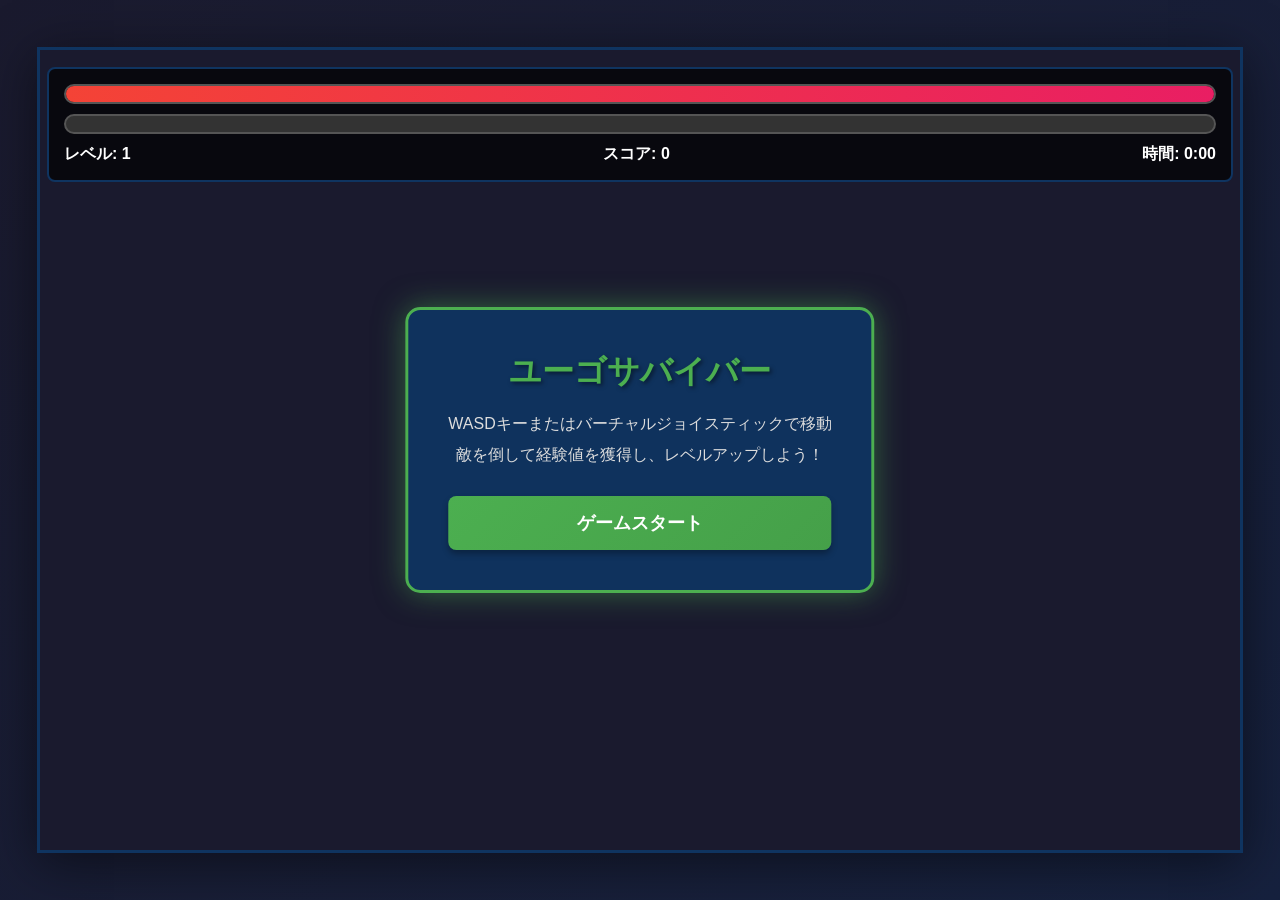
<file: index.html>
<!DOCTYPE html>
<html lang="ja">
<head>
    <meta charset="UTF-8">
    <meta name="viewport" content="width=device-width, initial-scale=1.0">
    <title>ユーゴサバイバー</title>
    <link rel="stylesheet" href="style.css">
</head>
<body>
    <div class="game-container">
        <canvas id="gameCanvas"></canvas>
        <div id="ui">
            <div id="weaponIcons" class="weapon-icons"></div>
            <div class="stats">
                <div class="health-bar-container">
                    <div class="health-bar" id="healthBar"></div>
                </div>
                <div class="exp-bar-container">
                    <div class="exp-bar" id="expBar"></div>
                </div>
                <div class="info">
                    <span>レベル: <span id="level">1</span></span>
                    <span>スコア: <span id="score">0</span></span>
                    <span>時間: <span id="time">0:00</span></span>
                </div>
            </div>
        </div>
        <div id="levelUpMenu" class="level-up-menu hidden">
            <h2>レベルアップ！</h2>
            <div id="upgradeOptions" class="upgrade-options"></div>
        </div>
        <div id="gameOverMenu" class="game-over-menu hidden">
            <h1>ゲームオーバー</h1>
            <p>スコア: <span id="finalScore">0</span></p>
            <p>生存時間: <span id="survivalTime">0:00</span></p>
            <button id="restartBtn">再スタート</button>
        </div>
        <div id="startMenu" class="start-menu">
            <h1>ユーゴサバイバー</h1>
            <p>WASDキーまたはバーチャルジョイスティックで移動</p>
            <p>敵を倒して経験値を獲得し、レベルアップしよう！</p>
            <button id="startBtn">ゲームスタート</button>
        </div>
    </div>
    <script src="game.js"></script>
</body>
</html>
</file>
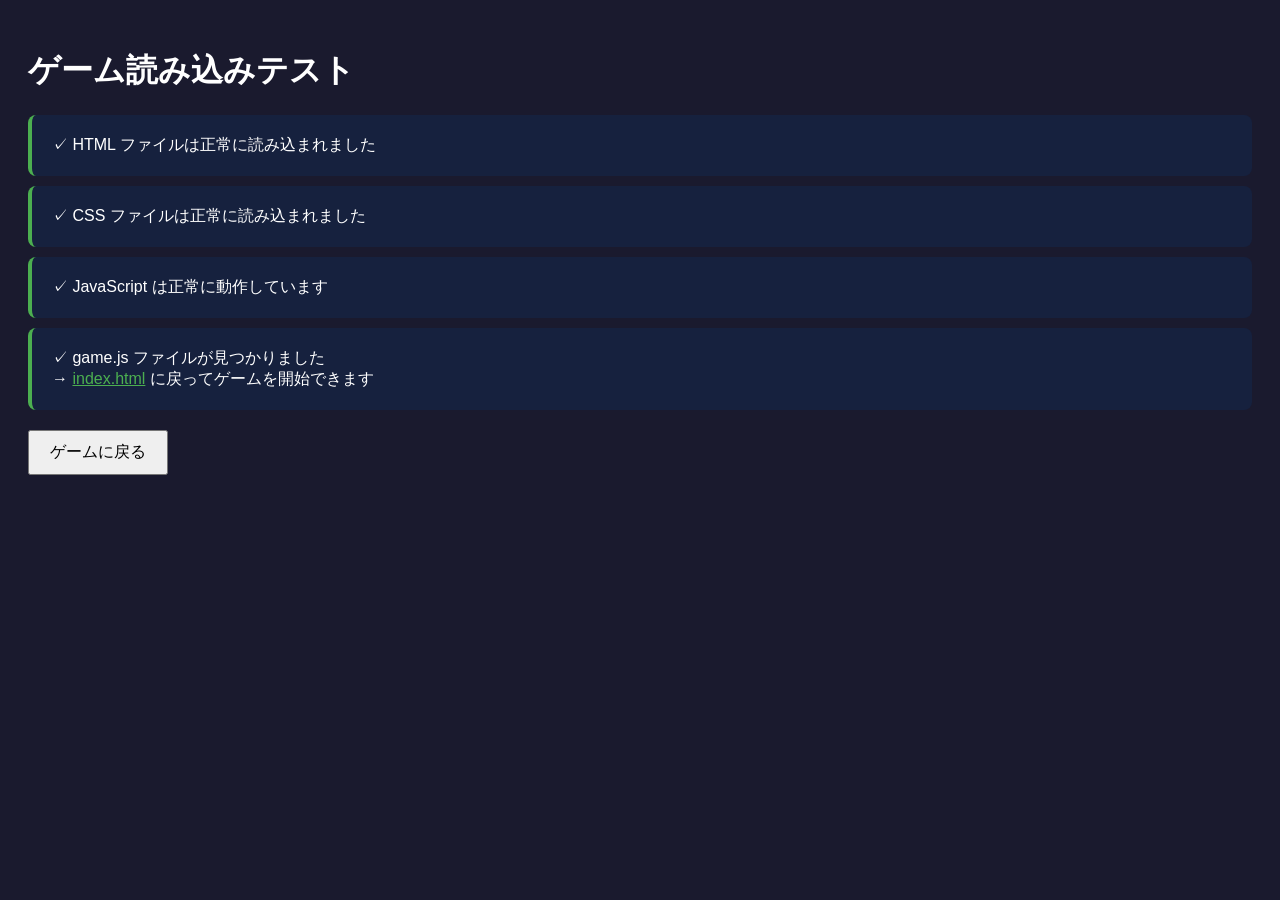
<file: test.html>
<!DOCTYPE html>
<html lang="ja">
<head>
    <meta charset="UTF-8">
    <meta name="viewport" content="width=device-width, initial-scale=1.0">
    <title>接続テスト</title>
    <style>
        body {
            font-family: Arial, sans-serif;
            padding: 20px;
            background: #1a1a2e;
            color: white;
        }
        .test-box {
            background: #16213e;
            padding: 20px;
            margin: 10px 0;
            border-radius: 8px;
        }
        .success { border-left: 4px solid #4CAF50; }
        .error { border-left: 4px solid #F44336; }
    </style>
</head>
<body>
    <h1>ゲーム読み込みテスト</h1>

    <div class="test-box success" id="htmlTest">
        ✓ HTML ファイルは正常に読み込まれました
    </div>

    <div class="test-box" id="cssTest">
        ⏳ CSS ファイルを確認中...
    </div>

    <div class="test-box" id="jsTest">
        ⏳ JavaScript ファイルを確認中...
    </div>

    <div class="test-box" id="gameTest">
        ⏳ ゲーム起動を確認中...
    </div>

    <div style="margin-top: 20px;">
        <button id="backBtn" style="padding: 10px 20px; font-size: 16px; cursor: pointer;">
            ゲームに戻る
        </button>
    </div>

    <script>
        // CSS テスト
        setTimeout(() => {
            const cssTest = document.getElementById('cssTest');
            const styles = window.getComputedStyle(document.body);
            if (styles.backgroundColor === 'rgb(26, 26, 46)') {
                cssTest.className = 'test-box success';
                cssTest.textContent = '✓ CSS ファイルは正常に読み込まれました';
            } else {
                cssTest.className = 'test-box error';
                cssTest.textContent = '✗ CSS ファイルが読み込めません';
            }
        }, 100);

        // JavaScript テスト
        setTimeout(() => {
            const jsTest = document.getElementById('jsTest');
            jsTest.className = 'test-box success';
            jsTest.textContent = '✓ JavaScript は正常に動作しています';
        }, 200);

        // ゲームファイルテスト
        setTimeout(() => {
            const gameTest = document.getElementById('gameTest');

            // game.js の読み込みをテスト
            fetch('game.js')
                .then(response => {
                    if (response.ok) {
                        gameTest.className = 'test-box success';
                        gameTest.innerHTML = '✓ game.js ファイルが見つかりました<br>→ <a href="index.html" style="color: #4CAF50;">index.html</a> に戻ってゲームを開始できます';
                    } else {
                        gameTest.className = 'test-box error';
                        gameTest.innerHTML = `✗ game.js ファイルが見つかりません (${response.status})<br>ファイルをサーバーにアップロードしてください`;
                    }
                })
                .catch(error => {
                    gameTest.className = 'test-box error';
                    gameTest.innerHTML = '✗ ファイルの読み込みに失敗しました<br>エラー: ' + error.message;
                });
        }, 300);

        // 戻るボタン
        document.getElementById('backBtn').addEventListener('click', () => {
            window.location.href = 'index.html';
        });
    </script>
</body>
</html>
</file>
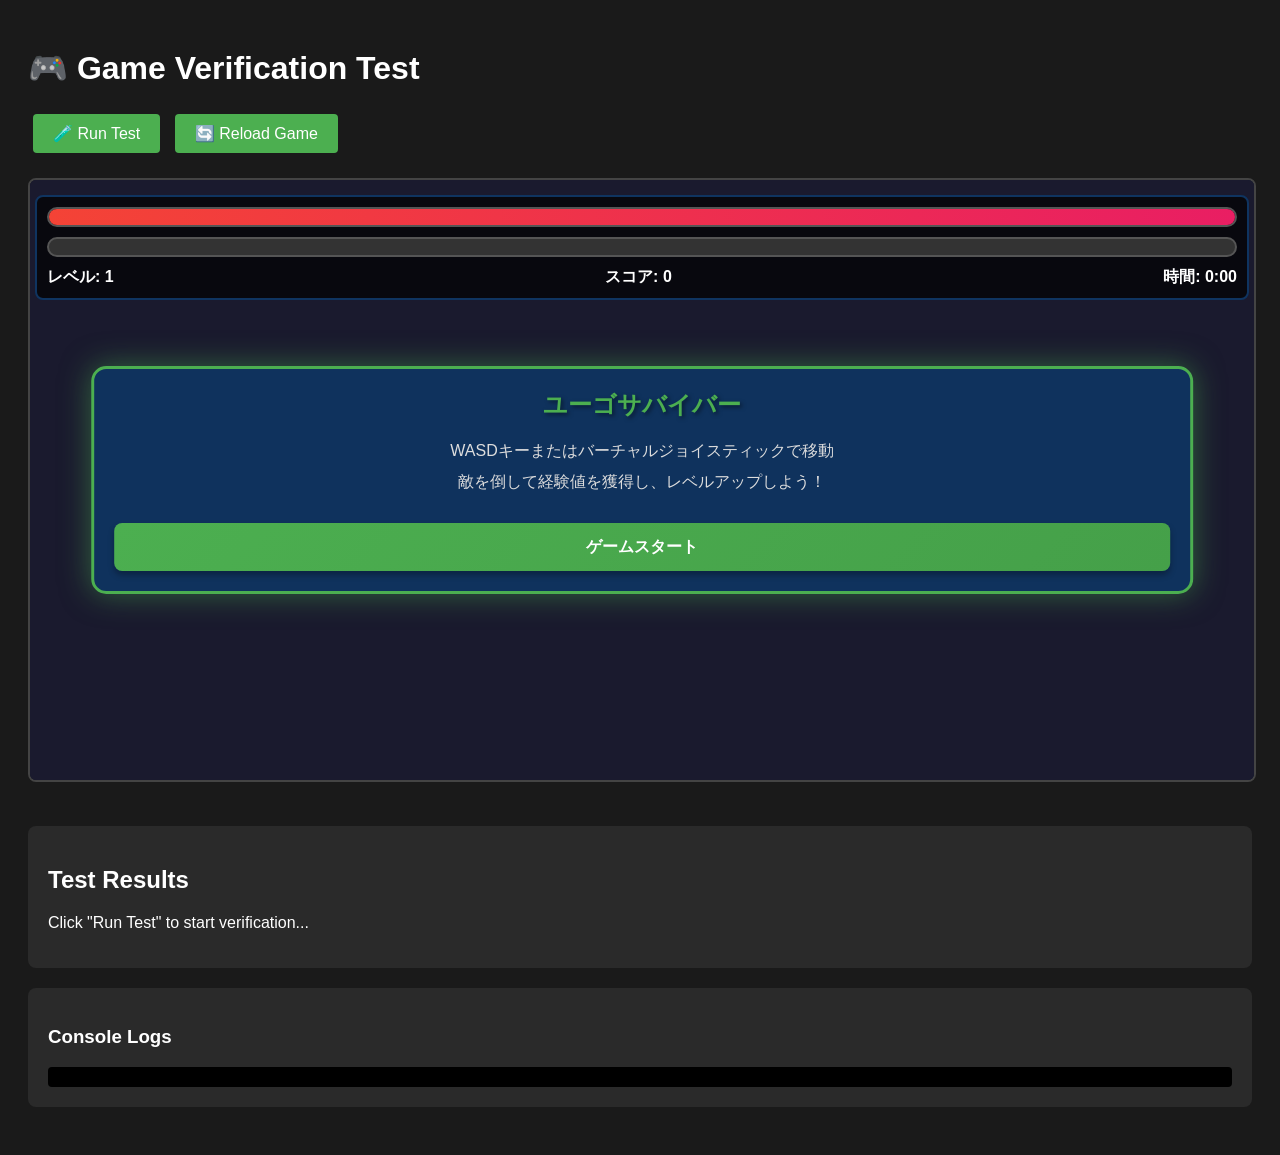
<file: test_verification.html>
<!DOCTYPE html>
<html lang="en">
<head>
    <meta charset="UTF-8">
    <meta name="viewport" content="width=device-width, initial-scale=1.0">
    <title>Game Verification Test</title>
    <style>
        body {
            font-family: Arial, sans-serif;
            padding: 20px;
            background: #1a1a1a;
            color: #fff;
        }
        .test-results {
            background: #2a2a2a;
            padding: 20px;
            border-radius: 8px;
            margin: 20px 0;
        }
        .test-item {
            padding: 10px;
            margin: 5px 0;
            border-left: 4px solid #666;
        }
        .test-item.pass {
            border-color: #4CAF50;
            background: rgba(76, 175, 80, 0.1);
        }
        .test-item.fail {
            border-color: #f44336;
            background: rgba(244, 67, 54, 0.1);
        }
        .test-item.warn {
            border-color: #ff9800;
            background: rgba(255, 152, 0, 0.1);
        }
        iframe {
            width: 100%;
            height: 600px;
            border: 2px solid #444;
            border-radius: 8px;
            margin: 20px 0;
        }
        button {
            padding: 10px 20px;
            font-size: 16px;
            margin: 5px;
            cursor: pointer;
            background: #4CAF50;
            color: white;
            border: none;
            border-radius: 4px;
        }
        button:hover {
            background: #45a049;
        }
        #console-logs {
            background: #000;
            color: #0f0;
            padding: 10px;
            border-radius: 4px;
            font-family: monospace;
            max-height: 200px;
            overflow-y: auto;
            margin-top: 10px;
        }
    </style>
</head>
<body>
    <h1>🎮 Game Verification Test</h1>

    <div>
        <button onclick="runTest()">🧪 Run Test</button>
        <button onclick="reloadGame()">🔄 Reload Game</button>
    </div>

    <iframe id="gameFrame" src="index.html"></iframe>

    <div class="test-results" id="testResults">
        <h2>Test Results</h2>
        <div id="resultsContainer">
            <p>Click "Run Test" to start verification...</p>
        </div>
    </div>

    <div class="test-results">
        <h3>Console Logs</h3>
        <div id="console-logs"></div>
    </div>

    <script>
        const consoleLogs = [];
        const consoleContainer = document.getElementById('console-logs');

        // Intercept console logs from iframe
        function captureConsoleLogs() {
            const iframe = document.getElementById('gameFrame');
            try {
                const iframeWindow = iframe.contentWindow;
                const originalLog = iframeWindow.console.log;
                const originalError = iframeWindow.console.error;
                const originalWarn = iframeWindow.console.warn;

                iframeWindow.console.log = function(...args) {
                    consoleLogs.push({ type: 'log', message: args.join(' ') });
                    updateConsoleDisplay();
                    originalLog.apply(iframeWindow.console, args);
                };

                iframeWindow.console.error = function(...args) {
                    consoleLogs.push({ type: 'error', message: args.join(' ') });
                    updateConsoleDisplay();
                    originalError.apply(iframeWindow.console, args);
                };

                iframeWindow.console.warn = function(...args) {
                    consoleLogs.push({ type: 'warn', message: args.join(' ') });
                    updateConsoleDisplay();
                    originalWarn.apply(iframeWindow.console, args);
                };
            } catch (e) {
                console.error('Cannot capture iframe console:', e);
            }
        }

        function updateConsoleDisplay() {
            consoleContainer.innerHTML = consoleLogs.map(log =>
                `<div style="color: ${log.type === 'error' ? '#f44' : log.type === 'warn' ? '#fa0' : '#0f0'}">[${log.type}] ${log.message}</div>`
            ).join('');
            consoleContainer.scrollTop = consoleContainer.scrollHeight;
        }

        function reloadGame() {
            consoleLogs.length = 0;
            updateConsoleDisplay();
            document.getElementById('gameFrame').src = 'index.html';
            setTimeout(captureConsoleLogs, 1000);
        }

        async function runTest() {
            const resultsContainer = document.getElementById('resultsContainer');
            resultsContainer.innerHTML = '<p>Running tests...</p>';

            const iframe = document.getElementById('gameFrame');
            const iframeWindow = iframe.contentWindow;
            const iframeDoc = iframe.contentDocument;

            await new Promise(resolve => setTimeout(resolve, 500));

            const results = [];

            // Test 1: Check if canvas exists
            const canvas = iframeDoc.querySelector('canvas');
            results.push({
                name: 'Canvas Element',
                pass: !!canvas,
                message: canvas ? '✅ Canvas found' : '❌ Canvas not found'
            });

            // Test 2: Check if start button exists and click it
            const startButton = iframeDoc.querySelector('button');
            if (startButton && startButton.textContent === 'Start') {
                results.push({
                    name: 'Start Button',
                    pass: true,
                    message: '✅ Start button found'
                });

                // Click the start button
                startButton.click();
                results.push({
                    name: 'Start Button Click',
                    pass: true,
                    message: '✅ Start button clicked'
                });

                // Wait 3 seconds
                await new Promise(resolve => setTimeout(resolve, 3000));

                // Test 3: Check game state
                try {
                    const gameState = iframeWindow.gameState;

                    if (gameState) {
                        results.push({
                            name: 'Game State',
                            pass: true,
                            message: '✅ Game state object found'
                        });

                        // Check if game is playing
                        results.push({
                            name: 'Game Playing',
                            pass: gameState.isPlaying === true,
                            message: gameState.isPlaying ? '✅ Game is playing' : '❌ Game is not playing'
                        });

                        // Check elapsed time
                        const time = gameState.elapsedTime || 0;
                        results.push({
                            name: 'Time Display',
                            pass: time >= 2.5 && time <= 3.5,
                            message: time >= 2.5 && time <= 3.5
                                ? `✅ Time display correct: ${time.toFixed(2)}s`
                                : `⚠️ Time display: ${time.toFixed(2)}s (expected ~3s)`,
                            warn: time < 2.5 || time > 3.5
                        });

                        // Check enemies
                        const enemyCount = gameState.enemies?.length || 0;
                        results.push({
                            name: 'Enemies',
                            pass: enemyCount > 0,
                            message: enemyCount > 0
                                ? `✅ ${enemyCount} enemies found`
                                : '❌ No enemies found'
                        });

                        // Check projectiles
                        const projectileCount = gameState.projectiles?.length || 0;
                        results.push({
                            name: 'Projectiles',
                            pass: projectileCount > 0,
                            message: projectileCount > 0
                                ? `✅ ${projectileCount} projectiles found`
                                : '⚠️ No projectiles yet (may not have fired)',
                            warn: projectileCount === 0
                        });

                        // Check if canvas has content
                        if (canvas) {
                            const ctx = canvas.getContext('2d');
                            const imageData = ctx.getImageData(0, 0, canvas.width, canvas.height);
                            const hasContent = Array.from(imageData.data).some(v => v !== 0);
                            results.push({
                                name: 'Canvas Content',
                                pass: hasContent,
                                message: hasContent ? '✅ Canvas has visual content' : '❌ Canvas is blank'
                            });
                        }
                    } else {
                        results.push({
                            name: 'Game State',
                            pass: false,
                            message: '❌ Game state not found'
                        });
                    }
                } catch (e) {
                    results.push({
                        name: 'Game State Access',
                        pass: false,
                        message: `❌ Error accessing game state: ${e.message}`
                    });
                }
            } else {
                results.push({
                    name: 'Start Button',
                    pass: false,
                    message: '❌ Start button not found'
                });
            }

            // Display results
            const passCount = results.filter(r => r.pass).length;
            const failCount = results.filter(r => !r.pass && !r.warn).length;
            const warnCount = results.filter(r => r.warn).length;

            resultsContainer.innerHTML = `
                <h3>Summary: ${passCount} passed, ${failCount} failed, ${warnCount} warnings</h3>
                ${results.map(r => `
                    <div class="test-item ${r.pass ? 'pass' : r.warn ? 'warn' : 'fail'}">
                        <strong>${r.name}:</strong> ${r.message}
                    </div>
                `).join('')}
                <div style="margin-top: 20px; padding: 10px; background: ${failCount === 0 ? 'rgba(76, 175, 80, 0.2)' : 'rgba(244, 67, 54, 0.2)'}; border-radius: 4px;">
                    ${failCount === 0
                        ? '🎉 <strong>All critical tests passed! Game is functioning properly.</strong>'
                        : '⚠️ <strong>Some tests failed. Please review the issues above.</strong>'}
                </div>
            `;
        }

        // Initialize
        window.addEventListener('load', () => {
            setTimeout(captureConsoleLogs, 1000);
        });
    </script>
</body>
</html>
</file>
<file: style.css>
* {
    margin: 0;
    padding: 0;
    box-sizing: border-box;
}

body {
    font-family: 'Arial', sans-serif;
    background: linear-gradient(135deg, #1a1a2e 0%, #16213e 100%);
    display: flex;
    justify-content: center;
    align-items: center;
    min-height: 100vh;
    color: white;
    overflow: hidden;
    /* タッチ操作の改善 */
    -webkit-user-select: none;
    user-select: none;
    -webkit-touch-callout: none;
}

.game-container {
    position: relative;
    box-shadow: 0 10px 50px rgba(0, 0, 0, 0.5);
    max-width: 100vw;
    max-height: 100vh;
}

#gameCanvas {
    display: block;
    border: 3px solid #0f3460;
    background: #1a1a2e;
    /* タッチ操作を滑らかに */
    touch-action: none;
    /* スマホでのサイズ調整 */
    max-width: 100vw;
    max-height: 100vh;
}

#ui {
    position: absolute;
    top: 10px;
    left: 10px;
    right: 10px;
}

.weapon-icons {
    display: flex;
    gap: 8px;
    margin-bottom: 10px;
    flex-wrap: wrap;
}

.weapon-icon {
    background: rgba(0, 0, 0, 0.8);
    padding: 8px 12px;
    border-radius: 6px;
    border: 2px solid #4CAF50;
    display: flex;
    align-items: center;
    gap: 5px;
    font-size: 14px;
    font-weight: bold;
    box-shadow: 0 2px 4px rgba(0, 0, 0, 0.3);
}

.weapon-icon .icon {
    font-size: 20px;
}

.weapon-icon .level {
    color: #FFC107;
    font-size: 12px;
}

.stats {
    background: rgba(0, 0, 0, 0.7);
    padding: 15px;
    border-radius: 8px;
    border: 2px solid #0f3460;
}

.health-bar-container,
.exp-bar-container {
    width: 100%;
    height: 20px;
    background: #333;
    border-radius: 10px;
    overflow: hidden;
    margin-bottom: 10px;
    border: 2px solid #555;
}

.health-bar {
    height: 100%;
    background: linear-gradient(90deg, #f44336 0%, #e91e63 100%);
    transition: width 0.3s ease;
    width: 100%;
}

.exp-bar {
    height: 100%;
    background: linear-gradient(90deg, #2196f3 0%, #00bcd4 100%);
    transition: width 0.3s ease;
    width: 0%;
}

.info {
    display: flex;
    justify-content: space-between;
    font-size: 16px;
    font-weight: bold;
}

/* メニュー共通スタイル */
.level-up-menu,
.game-over-menu,
.start-menu {
    position: absolute;
    top: 50%;
    left: 50%;
    transform: translate(-50%, -50%);
    background: rgba(15, 52, 96, 0.95);
    padding: 40px;
    border-radius: 15px;
    text-align: center;
    border: 3px solid #4CAF50;
    box-shadow: 0 0 30px rgba(76, 175, 80, 0.5);
    min-width: 400px;
}

.level-up-menu h2,
.game-over-menu h1,
.start-menu h1 {
    margin-bottom: 20px;
    font-size: 32px;
    text-shadow: 2px 2px 4px rgba(0, 0, 0, 0.5);
    color: #4CAF50;
}

.start-menu p {
    margin: 10px 0;
    font-size: 16px;
    color: #ddd;
}

.game-over-menu p {
    font-size: 20px;
    margin: 10px 0;
}

.hidden {
    display: none !important;
}

/* アップグレードオプション */
.upgrade-options {
    display: flex;
    flex-direction: column;
    gap: 15px;
    margin-top: 20px;
}

.upgrade-btn,
#restartBtn,
#startBtn {
    padding: 15px 30px;
    font-size: 18px;
    font-weight: bold;
    color: white;
    background: linear-gradient(135deg, #4CAF50 0%, #45a049 100%);
    border: none;
    border-radius: 8px;
    cursor: pointer;
    transition: all 0.3s ease;
    box-shadow: 0 4px 6px rgba(0, 0, 0, 0.3);
}

.upgrade-btn:hover,
#restartBtn:hover,
#startBtn:hover {
    transform: translateY(-2px);
    box-shadow: 0 6px 12px rgba(76, 175, 80, 0.4);
    background: linear-gradient(135deg, #45a049 0%, #4CAF50 100%);
}

.upgrade-btn:active,
#restartBtn:active,
#startBtn:active {
    transform: translateY(0);
    box-shadow: 0 2px 4px rgba(0, 0, 0, 0.3);
}

#restartBtn,
#startBtn {
    margin-top: 20px;
    width: 100%;
}

/* アニメーション */
@keyframes fadeIn {
    from {
        opacity: 0;
        transform: translate(-50%, -60%);
    }
    to {
        opacity: 1;
        transform: translate(-50%, -50%);
    }
}

.level-up-menu:not(.hidden),
.game-over-menu:not(.hidden) {
    animation: fadeIn 0.3s ease;
}

/* スマホ・タブレット対応 */
@media (max-width: 1250px) {
    .game-container {
        width: 100vw;
        height: 100vh;
    }

    #gameCanvas {
        /* JavaScriptで動的にサイズ設定するため、CSSでは制御しない */
        border: none;
    }

    #ui {
        top: 5px;
        left: 5px;
        right: 5px;
    }

    .stats {
        padding: 10px;
        font-size: 14px;
    }

    .level-up-menu,
    .game-over-menu,
    .start-menu {
        min-width: 90vw;
        max-width: 90vw;
        padding: 20px;
    }

    .level-up-menu h2,
    .game-over-menu h1,
    .start-menu h1 {
        font-size: 24px;
    }

    .upgrade-btn,
    #restartBtn,
    #startBtn {
        padding: 12px 20px;
        font-size: 16px;
        /* タッチしやすいサイズ */
        min-height: 48px;
    }
}

/* 縦持ちスマホ対応 */
@media (max-width: 768px) and (orientation: portrait) {
    .stats {
        font-size: 12px;
    }

    .health-bar-container,
    .exp-bar-container {
        height: 15px;
        margin-bottom: 5px;
    }

    .info {
        font-size: 12px;
    }

    .level-up-menu h2,
    .game-over-menu h1,
    .start-menu h1 {
        font-size: 20px;
        margin-bottom: 15px;
    }

    .start-menu p {
        font-size: 14px;
    }
}
</file>
